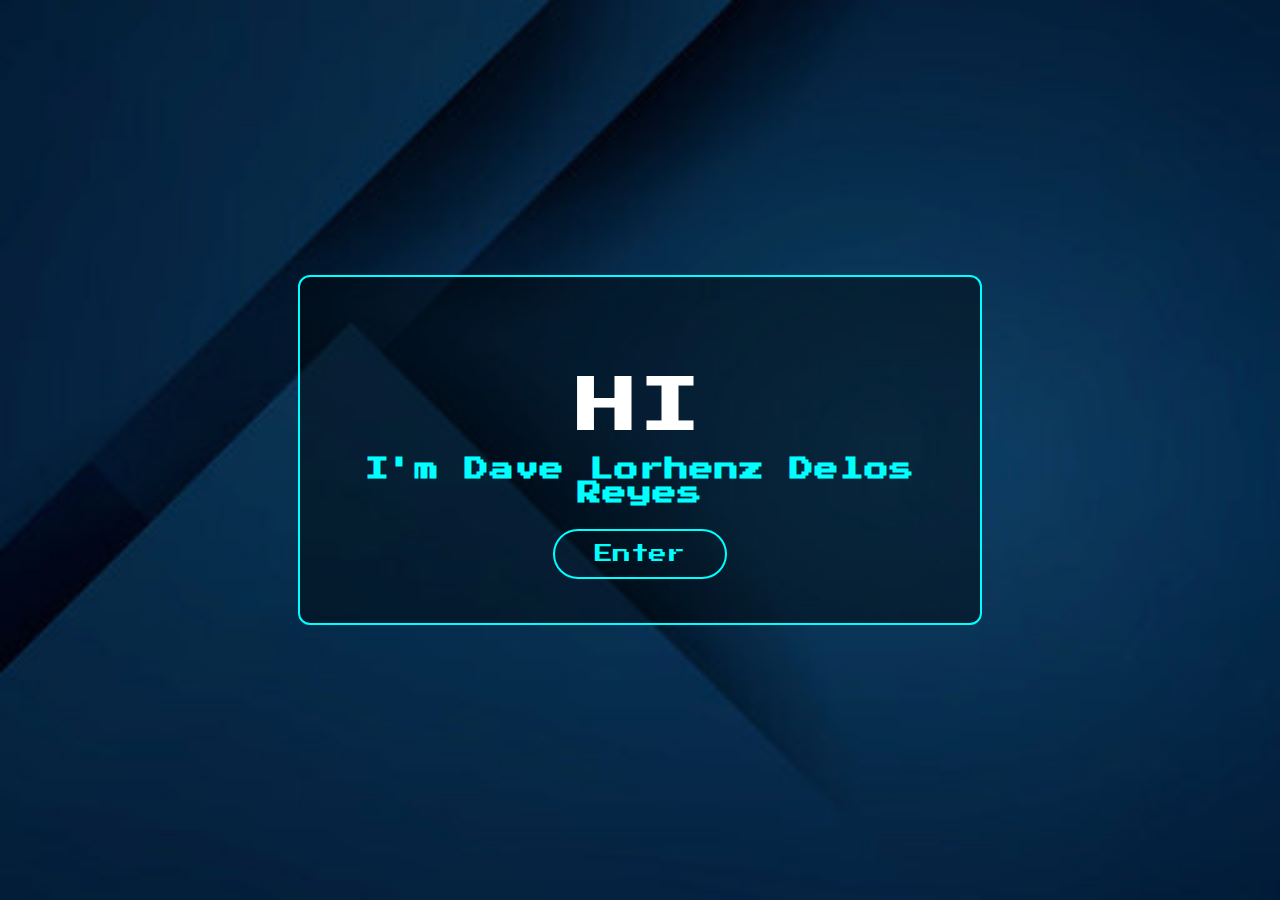
<file: index.html>
<!DOCTYPE html>
<html lang="en">
<head>
  <meta charset="UTF-8" />
  <title>Welcome</title>
  
<link href="https://fonts.googleapis.com/css2?family=Press+Start+2P&display=swap" rel="stylesheet">
  <link rel="stylesheet" href="index.css" />
</head>
<body>
  <div class="container">
    <div class="box">
      <h1>HI</h1>
      <h2>I'm <span>Dave Lorhenz Delos Reyes</span></h2>
      <a href="about.html" class="btn">Enter</a>
    </div>
  </div>
</body>
</html>
</file>
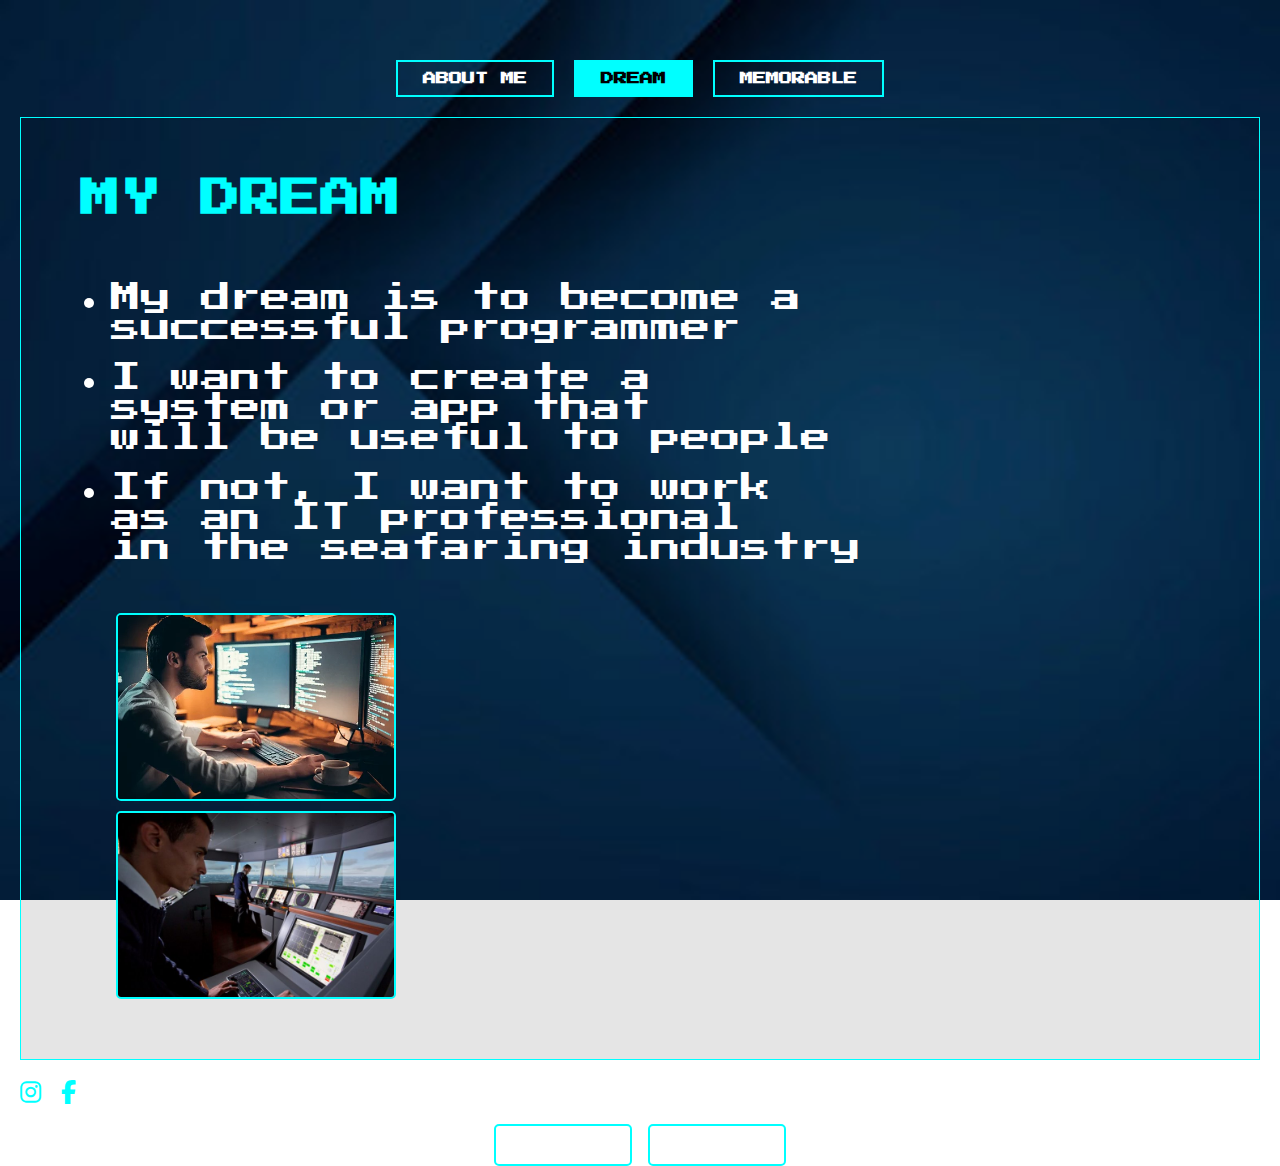
<file: dream.html>
<!DOCTYPE html>
<html lang="en">
<head>
  <meta charset="UTF-8">
  <title>about</title>
  <link rel="stylesheet" href="https://cdnjs.cloudflare.com/ajax/libs/font-awesome/6.5.2/css/all.min.css">
    <link href="https://fonts.googleapis.com/css2?family=Press+Start+2P&display=swap" rel="stylesheet">
  <link rel="stylesheet" href="style.css">
</head>
<body>
  <div class="main-container">
    
    <div class="nav-buttons">
      <a href="about.html"><button>ABOUT ME</button></a>
      <a href="dream.html"><button class="active">DREAM</button></a>
      <a href="memorable.html"><button>MEMORABLE</button></a>
    </div>

    <div class="dream-box">
      <div class="left-dream">
        <h1>MY DREAM</h1>
        <ul>
          <li>My dream is to become a <br>successful programmer</li>
          <li>I want to create a <br>system or app that <br>will be useful to people</li>
          <li>If not, I want to work<br> as an IT professional<br> in the seafaring industry</li>
        </ul>
      </div>

      <div class="right-dream">
        <img src="images/image.png" alt="Image 1">
        <img src="images/dream.png" alt="Image 2">
      </div>
    </div>

    <div class="social-icons">
              <a href="https://www.instagram.com/_davelrhnz/"><i class="fab fa-instagram" ></i></a>
          <a href="https://www.facebook.com/davelorhenz.delosreyes"><i class="fab fa-facebook-f"></i></a>
    </div>
<div class="back-button">
  <a href="about.html"><i class="fas fa-arrow-left"></i> Back</a>
   <a href="memorable.html"><i class="fas fa-arrow-right"></i> Next</a>
</div>

  </div>
</body>
</html>
</file>
<file: index.css>
body {
  background: url('images/image (1).png') no-repeat center center fixed;
  background-size: cover;
  font-family: 'Press Start 2P', cursive;
  margin: 0;
  padding: 0;
  overflow: hidden;
}


.container {
  height: 100vh;
  width: 100%;
  display: flex;
  justify-content: center;
  align-items: center;
  position: relative;
  text-align: center;
}

.box {
  background: rgba(0, 0, 0, 0.4);
  padding: 60px 40px;
  border: 2px solid #0ff;
  border-radius: 12px;
  color: white;
  animation: 1.2s ease;
  max-width: 600px;
  width: 90%;
}

.box h1 {
    color: white;
  font-size: 60px;
  margin-bottom: 10px;
  font-weight: 700;
  letter-spacing: 2px;
}

.box h2 {
  font-size: 24px;
  margin-bottom: 40px;
  color: #0ff;
  letter-spacing: 1px;
}



.btn {
  
  padding: 14px 40px;
  font-size: 18px;
  color: #0ff;
  border: 2px solid #0ff;
  border-radius: 30px;
  text-decoration: none;
  transition: 0.4s ease;
  background: transparent;
}

.btn:hover {
  background: #0ff;
  color: black;
  transform: scale(1.05);
}
</file>
<file: style.css>
* {
  box-sizing: border-box;
  margin: 0;
  padding: 0;
}

body {
  background: url('images/image\ \(1\).png') no-repeat center center fixed;
  background-size: cover;
  font-family: 'Press Start 2P', cursive;
  color: white;
  margin: 0;
}
.main-container {
  padding-left: 20px;
  padding-right: 20px;
  padding-top: 60px;  
}

.nav-buttons {
  display: flex;
  justify-content: center;  
  gap: 20px;
  margin-bottom: 20px;
}


.nav-buttons button {
  background: transparent;
  color: white;
  border: 2px solid #0ff;
  padding: 10px 25px;
  font-weight: bold;
  cursor: pointer;
  transition: 0.3s;
    font-family: 'Press Start 2P', cursive;
    
}

.nav-buttons .active,
.nav-buttons button:hover {
  background-color: #0ff;
  color: black;
  
}


.dream-box {
  border: 1px solid #0ff;
  padding: 60px;
  display: flex;
  justify-content: space-between;
  flex-wrap: wrap;
  gap: 30px;
  background-color: rgba(0, 0, 0, 0.1); 
}


.left-about {
  flex: 1;
  min-width: 280px;
}

.left-about h1 {
    color: #0ff;
  font-size: 40px;
  margin-bottom: 15px;

}

.left-about ul {
  padding-left: 30px;
}

.left-about ul li {
  margin-bottom: 10px;
  font-size: 30px;
}


.right-about {
  display: flex;
  gap: 15px;
  flex-wrap: wrap;
  justify-content: center;
}

.right-about img {
  width: 160px;
  height: 230px;
  object-fit: cover;
  border: 2px solid  #0ff;
  border-radius: 5px;

}


.social-icons {
  margin-top: 20px;
  display: flex;
  gap: 20px; 
}

.social-icons i {
  font-size: 24px;
  color: #0ff;
  transition: transform 0.3s ease;
  cursor: pointer;
}

.social-icons i:hover {
  transform: scale(1.2);
}
.back-button {
  text-align: center;
  margin-top: 20px;
}

.back-button a {
  display: inline-block;
  padding: 10px 20px;
  background-color: transparent;
   border: 2px solid #0ff;
  color: white;
  text-decoration: none;
    transition: 0.4s ease;
  border-radius: 5px;
  font-family: 'Press Start 2P', cursive;
}

.back-button a:hover {
 background-color: #0ff;
  color: black;
  transform: scale(1.05);
  
}

.left-dream {
  font-size: 30px;
  min-width: 280px;
  padding-right: 20px;
}

.left-dream h1 {
    
    color: #0ff;
  font-size: 40px;
  margin-bottom: 15px;
}

.left-dream ul {
    
    padding-top: 50px;
  padding-left: 30px;
}
.left-dream ul li {
  margin-bottom: 20px; 
}
.right-dream {
  display: flex;
  flex-direction: column;
  align-items: center;    
  gap: 10px;
}

.right-dream img {
  width: 80%;
  max-width: 350px;
  border: 2px solid #0ff;
  border-radius: 5px;

}

.about-box {
  border: 1px solid #0ff;
  padding: 133px;
  display: flex;
  justify-content: space-between;
  flex-wrap: wrap;
  gap: 30px;
  background-color: rgba(0, 0, 0, 0.1); 
}
.mem-box {
  border: 1px solid #0ff;
  padding: 33px;
  display: flex;
  justify-content: space-between;
  flex-wrap: wrap;
  gap: 30px;
  background-color: rgba(0, 0, 0, 0.1); 
}
</file>
